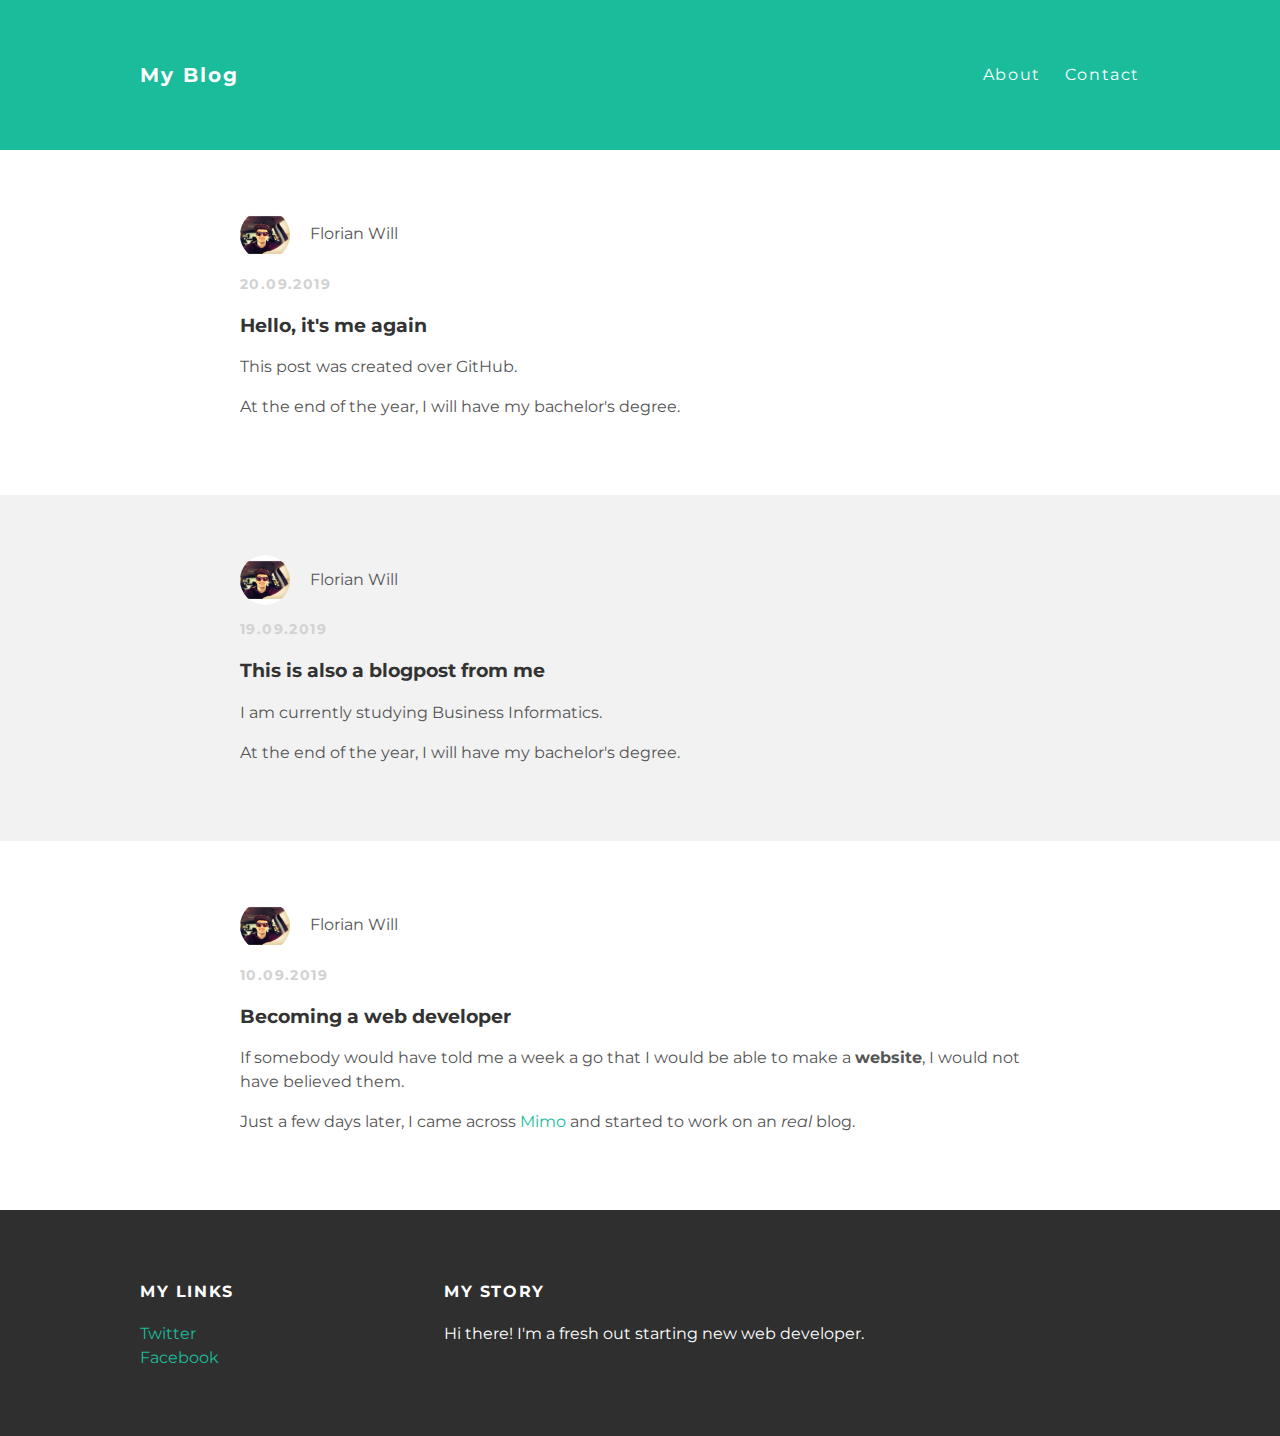
<file: index.html>
<!DOCTYPE html>
<html>
  <head>
    <title>My blog</title>
    <link rel="stylesheet" type="text/css" href="styles.css">
  </head>
  <body>
    <div id="header">
      <div class="container">
        <a id="header-title" href="index.html">My Blog</a>
        <ul id="header-nav">
          <li><a href="about.html">About</a></li>
          <li><a href="mailto:iosflo5.3@gmail.com">Contact</a></li>
        </ul>
      </div>
    </div>
    <div id="content">
      <div class="post-container">
        <div class="post">
          <div class="post-author">
            <img src="me.png">
            <span>Florian Will</span>
          </div>
          <p class="post-date">20.09.2019</p>
          <h3 class="post-title">Hello, it's me again</h3>
          <div class="post-content">
            <p>This post was created over GitHub.</p>
            <p>At the end of the year, I will have my bachelor's degree.</p>
          </div>
        </div>
      </div>
      <div class="post-container">
        <div class="post">
          <div class="post-author">
            <img src="me.png">
            <span>Florian Will</span>
          </div>
          <p class="post-date">19.09.2019</p>
          <h3 class="post-title">This is also a blogpost from me</h3>
          <div class="post-content">
            <p>I am currently studying Business Informatics.</p>
            <p>At the end of the year, I will have my bachelor's degree.</p>
          </div>
        </div>
      </div>  
      <div class="post-container">
        <div class="post">
          <div class="post-author">
            <img src="me.png">
            <span>Florian Will</span>
          </div>
          <p class="post-date">10.09.2019</p>
          <h3 class="post-title">Becoming a web developer</h3>
          <div class="post-content">
            <p>If somebody would have told me a week a go that I would
              be able to make a <strong>website</strong>, I would not have
              believed them.</p>
            <p>Just a few days later, I came across
              <a href="https://mimo.com">Mimo</a>
              and started
              to work on an <em>real</em> blog.</p>
          </div>
        </div>
      </div>
    <div id="footer">
      <div class="container">
        <div class="column">
          <h4>My Links</h4>
          <p>
          <a href="https://twitter.com">Twitter</a>
          <br>
          <a href="https://facebook.com">Facebook</a>
          </p>
        </div>
        <div class="column">
          <h4>My Story</h4>
          <p>Hi there! I'm a fresh out starting new web developer.</p>
        </div>
      </div>
    </div>
  </body>
</html>
</file>
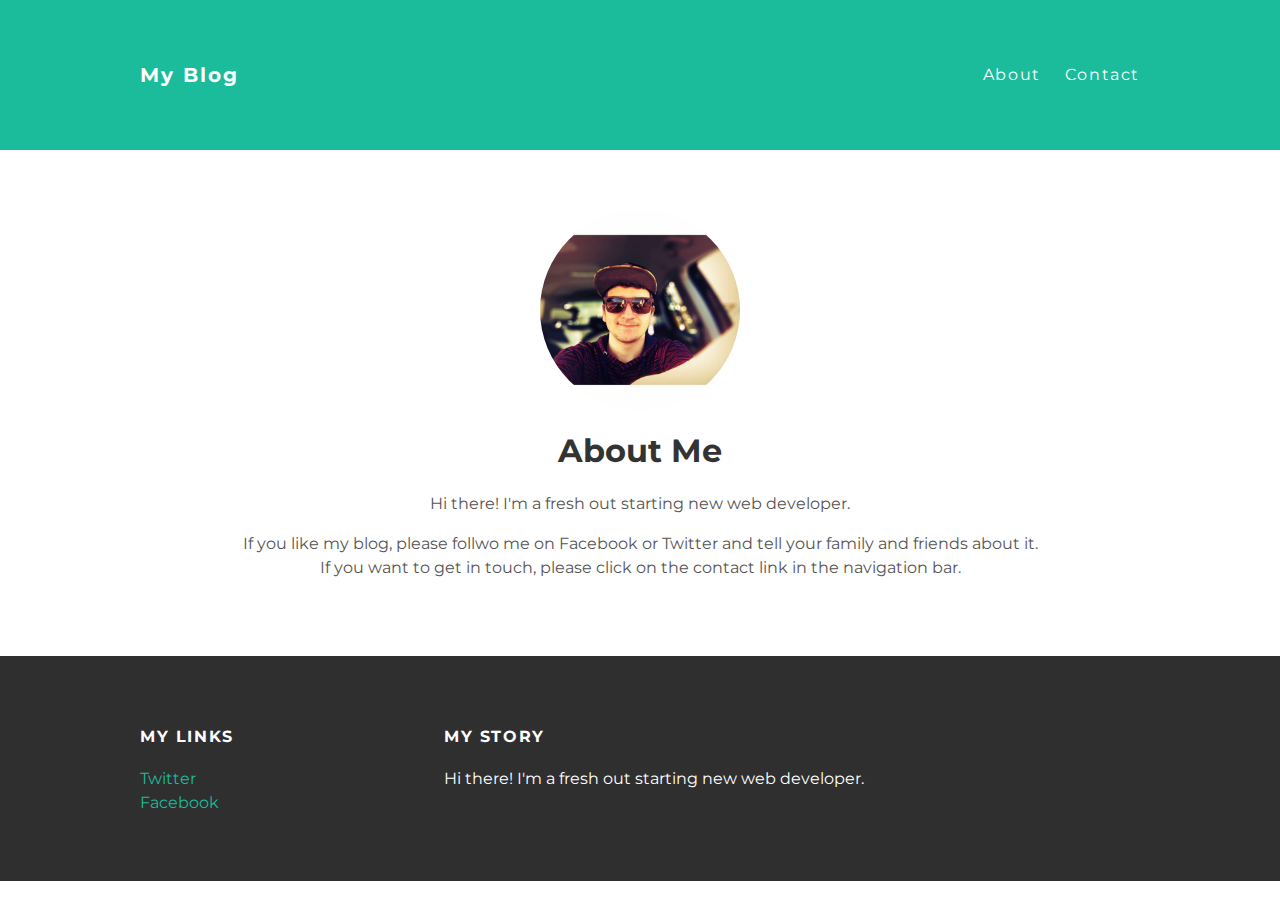
<file: about.html>
<!DOCTYPE html>
<html>
  <head>
    <title>My blog</title>
    <link rel="stylesheet" type="text/css" href="styles.css">
  </head>
  <body>
    <div id="header">
      <div class="container">
        <a id="header-title" href="index.html">My Blog</a>
        <ul id="header-nav">
          <li><a href="about.html">About</a></li>
          <li><a href="mailto:iosflo5.3@gmail.com">Contact</a></li>
        </ul>
      </div>
    </div>
    <div id="content">
      <div class="container">
        <div class="about">
          <div class="about-author">
            <img src="me.png">
          </div>
          <h1 class="about-title">About Me</h1>
          <div class="about-content">
            <p>Hi there! I'm a fresh out starting new web developer.</p>
            <p>If you like my blog, please follwo me on Facebook or Twitter
            and tell your family and friends about it. If you want to get
            in touch, please click on the contact link in the navigation bar.</p>
          </div>
        </div>
      </div>
    </div>
    <div id="footer">
      <div class="container">
        <div class="column">
          <h4>My Links</h4>
          <p>
          <a href="https://twitter.com">Twitter</a>
          <br>
          <a href="https://facebook.com">Facebook</a>
          </p>
        </div>
        <div class="column">
          <h4>My Story</h4>
          <p>Hi there! I'm a fresh out starting new web developer.</p>
        </div> <!-- about-content -->
      </div> <!-- about -->
    </div> <!-- container -->
  </body> <!-- content -->
</html>
</file>
<file: styles.css>
@import url(http://fonts.googleapis.com/css?family=Montserrat:400,700);


body  {
  color: #555;
  margin: 0;

  font-family: 'Montserrat', sans-serif;
}

#header {
  background-color: #1abc9c;
  height: 150px;
  line-height: 150px;
}
#header a{
  color: white;
  text-decoration: none

  text-transform: uppercase;
  letter-spacing: 0.1em;
}
#header a:hover{
  color: #222;
}

#header-title {
  display: block;
  float: left;

  font-size: 20px;
  font-weight: bold;
}

#header-nav {
  display: block;
  float: right;
  margin-top: 0;
}
#header-nav li {
  display: inline;
  padding-left: 20px;
}

.container {
  max-width: 1000px;
  margin: 0 auto;
}

#footer {
  background-color: #2f2f2f;
  padding: 50px 0;
}
.column {
  min-width: 300px;
  display: inline-block;
  vertical-align: top;
}
#footer h4 {
  color: white;
  text-transform: uppercase;
  letter-spacing: 0.1em;
}
#footer p {
  color: white;
}
a {
  color: #1abc9c;
  text-decoration: none;
}
a:hover {
  color: #F6A623;
}
.post, .about {
  max-width: 800px;
  margin: 0 auto;
  padding: 60px 0;
}
.post-author img {
  width: 50px;
  height: 50px;
  vertical-align: middle;
  border-radius: 50%;
}
.post-author span {
  margin-left: 16px;
}
.post-date {
  color: #D2D2D2;

  font-size: 14px;
  font-weight: bold;

  text-transform: uppercase;
  letter-spacing: 0.1em;
}
.about-author img {
  width: 200px;
  height: 200px;
  vertical-align: middle;
  border-radius: 50%;
}

h1, h2, h3, h4 {
  color: #333;
}
p {
  line-height: 1.5;
}
.about {
  text-align: center;
}
.post-container:nth-child(even) {
  background-color: #f2f2f2;
}
</file>
